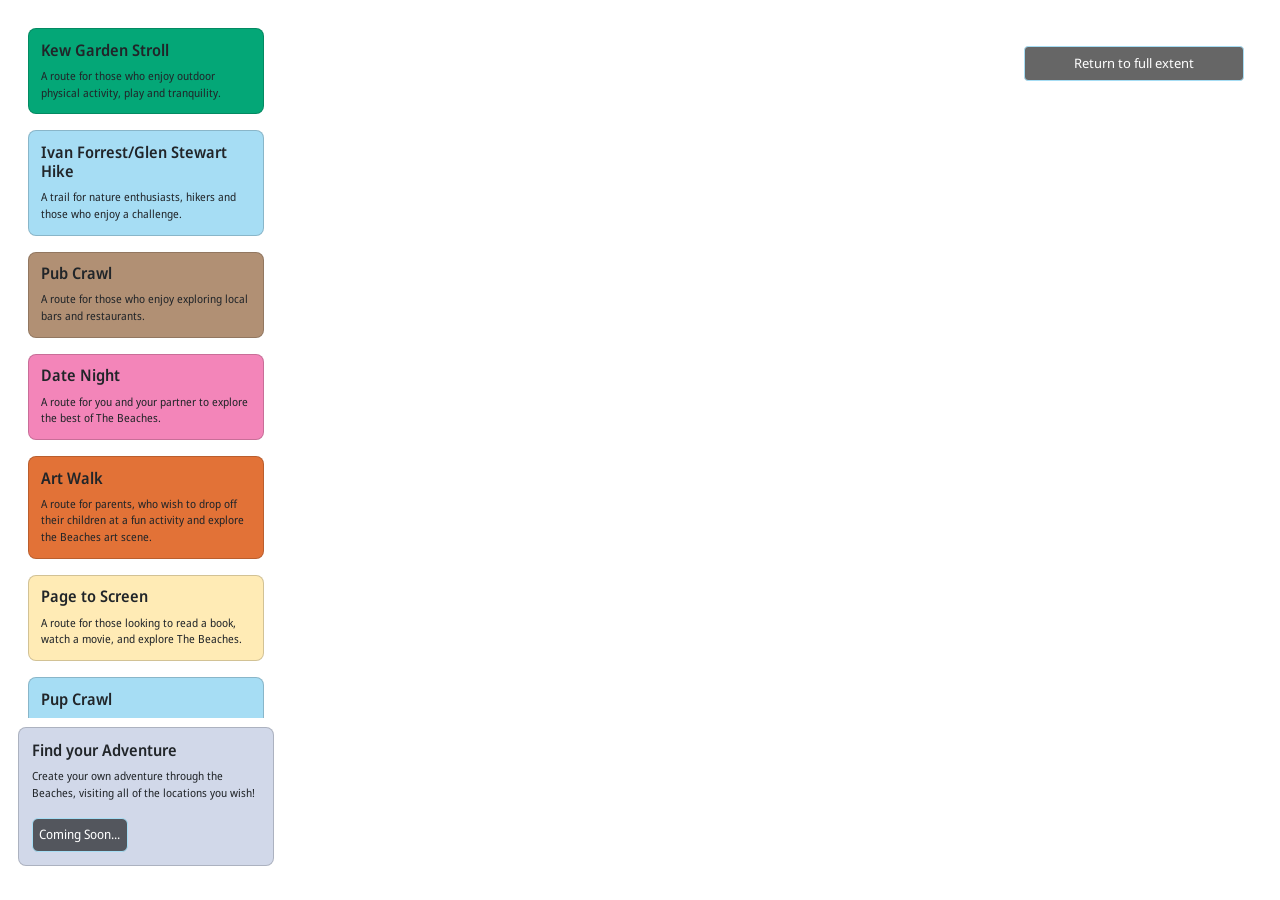
<file: index.html>
<!DOCTYPE html>
<html lang="en">

<head>
    <meta charset="UTF-8">
    <meta http-equiv="X-UA-Compatible" content="IE=edge">
    <meta name="viewport" content="width=device-width, initial-scale=1.0">
    <title>Take the Scenic Route</title>

    <!-- Mapbox GL JS -->
    <link href="https://api.mapbox.com/mapbox-gl-js/v3.18.1/mapbox-gl.css" rel="stylesheet">
    <script src="https://api.mapbox.com/mapbox-gl-js/v3.18.1/mapbox-gl.js"></script>

    <!-- Mapbox Geocoder -->
    <link rel="stylesheet"
        href="https://api.mapbox.com/mapbox-gl-js/plugins/mapbox-gl-geocoder/v5.1.0/mapbox-gl-geocoder.css"
        type="text/css">
    <script
        src="https://api.mapbox.com/mapbox-gl-js/plugins/mapbox-gl-geocoder/v5.1.0/mapbox-gl-geocoder.min.js"></script>

    <!-- Bootstrap CSS -->
    <link href="https://cdn.jsdelivr.net/npm/bootstrap@5.3.8/dist/css/bootstrap.min.css" rel="stylesheet"
        integrity="sha384-sRIl4kxILFvY47J16cr9ZwB07vP4J8+LH7qKQnuqkuIAvNWLzeN8tE5YBujZqJLB" crossorigin="anonymous">

    <!-- Link to CSS File -->
    <link rel="stylesheet" href="style-alt2.css">

    <link rel="preconnect" href="https://fonts.googleapis.com">
    <link rel="preconnect" href="https://fonts.gstatic.com" crossorigin>
    <link
        href="https://fonts.googleapis.com/css2?family=Bebas+Neue&family=Noto+Sans:ital,wdth,wght@0,87.5,100..900;1,87.5,100..900&display=swap"
        rel="stylesheet">
</head>

<body>
    <!-- MAP CONTAINER -->
    <div id='my-map' class='map-container'></div>

    <!-- NAVIGATION ELEMENTS -->
    <div class='map-search-container'>
        <div id="geocoder" class="geocoder"></div>
        <button type="button" class="btn btn-primary btn-sm" id="returnbutton">Return to full extent</button>
    </div>

    <!-- LEFT SIDEBAR PANEL -->
    <div class="left-panel">
        <!-- SCROLL AREA WITH CARDS FOR ROUTE CHOICE -->
        <div class="scroll-area" style="overflow-y:scroll;">
            <div class="mb-3" data-panel="panel-kew">
                <div class="card" id="card-kew">
                    <div class="card-body">
                        <!-- THIS IS WHAT USES SEE WHEN THE CARD IS IDLE -->
                        <h5 class="card-title">Kew Garden Stroll</h5>
                        <p class="card-text">A route for those who enjoy outdoor physical activity, play and
                            tranquility.
                        </p>

                    </div>
                </div>
            </div>
            <div class="mb-3" data-panel="panel-ivan-forrest">
                <div class="card" id="card-ivan-forrest">
                    <div class="card-body">
                        <!-- THIS IS WHAT USES SEE WHEN THE CARD IS IDLE -->
                        <h5 class="card-title">Ivan Forrest/Glen Stewart Hike</h5>
                        <p class="card-text">A trail for nature enthusiasts, hikers and those who enjoy a challenge.</p>

                    </div>
                </div>
            </div>
            <div class="mb-3" data-panel="panel-pub-crawl">
                <div class="card" id="card-pub-crawl">
                    <div class="card-body">
                        <!-- THIS IS WHAT USES SEE WHEN THE CARD IS IDLE -->
                        <h5 class="card-title">Pub Crawl</h5>
                        <p class="card-text">A route for those who enjoy exploring local bars and restaurants.</p>

                    </div>
                </div>
            </div>
            <div class="mb-3" data-panel="panel-date-night">
                <div class="card" id="card-date-night">
                    <div class="card-body">
                        <!-- THIS IS WHAT USES SEE WHEN THE CARD IS IDLE -->
                        <h5 class="card-title">Date Night</h5>
                        <p class="card-text">A route for you and your partner to explore the best of The Beaches.
                        </p>

                    </div>
                </div>
            </div>
            <div class="mb-3" data-panel="panel-artwalk">
                <div class="card" id="card-artwalk">
                    <div class="card-body">
                        <!-- THIS IS WHAT USES SEE WHEN THE CARD IS IDLE -->
                        <h5 class="card-title">Art Walk</h5>
                        <p class="card-text">A route for parents, who wish to drop off their children at a fun activity
                            and explore the Beaches art scene.</p>

                    </div>
                </div>
            </div>
            <div class="mb-3" data-panel="panel-page-to-screen">
                <div class="card" id="card-page-to-screen">
                    <div class="card-body">
                        <!-- THIS IS WHAT USES SEE WHEN THE CARD IS IDLE -->
                        <h5 class="card-title">Page to Screen</h5>
                        <p class="card-text">A route for those looking to read a book, watch a movie, and explore The
                            Beaches.</p>

                    </div>
                </div>
            </div>
            <div class="mb-3" data-panel="panel-pup-crawl">
                <div class="card" id="card-pup-crawl">
                    <div class="card-body">
                        <!-- THIS IS WHAT USES SEE WHEN THE CARD IS IDLE -->
                        <h5 class="card-title">Pup Crawl</h5>
                        <p class="card-text">A route for you and your pup to have an adventurous day at The Beaches.
                        </p>

                    </div>
                </div>
            </div>
            <div class="mb-3" data-panel="panel-clothing-crawl">
                <div class="card" id="card-clothing-crawl">
                    <div class="card-body">
                        <!-- THIS IS WHAT USES SEE WHEN THE CARD IS IDLE -->
                        <h5 class="card-title">Clothing Crawl</h5>
                        <p class="card-text">Explore some of the best independent and vintage clothing stores Queen St.
                            E has to offer!
                        </p>

                    </div>
                </div>
            </div>
            <div class="mb-3" data-panel="panel-health-walk">
                <div class="card" id="card-health-walk">
                    <div class="card-body">
                        <!-- THIS IS WHAT USES SEE WHEN THE CARD IS IDLE -->
                        <h5 class="card-title">Health Walk</h5>
                        <p class="card-text">A route for you to treat yourself to a day of health and wellness in The
                            Beaches.
                        </p>

                    </div>
                </div>
            </div>
        </div>

        <!-- FIND YOUR ADVENTURE ROUTE OPTION (TO BE IMPLEMENTED) -->
        <div class="mb-3">
            <div class="card" id="card-scenic-route">
                <div class="card-body">
                    <h5 class="card-title">Find your Adventure</h5>
                    <p class="card-text">Create your own adventure through the Beaches, visiting all of the locations
                        you wish!</p>
                    <a href="#" class="btn btn-primary">Coming Soon...</a>
                </div>
            </div>
        </div>
    </div>

    <!-- CARD PANELS -->
     <!-- THIS IS WHAT USES SEE WHEN A CARD IS HOVERED OR CLICKED -->
    <div id="panel-kew" class="side-panel" style="display: none;">
        <div class="card">
            <div class="card-body">
                <h5 class="card-title">Kew Garden Stroll</h5>
                <p class="card-text">A route for those who enjoy outdoor physical activity, play and tranquility. This
                    trail takes travellers through Kew Gardens Park, a staple place of gathering and play in The
                    Beaches.
                    Individuals and families may explore the park's gazebo, wildlife, and flora, while children are sure
                    to
                    love the playground nested just south of Queen Street East.
                </p>
                </br>
                <h5 class="card-title">While exploring, you may find:</h5>
                <p class="card-text">Eastern Grey Squirrel (Sciurus carolinensis), Peregrine Falcon (Falco peregrinus),
                    and Monarch (Danaus plexippus)
                </p>
                </br>
                <h5 class="card-title">Note:</h5>
                <p class="card-text">The purple heat-map present on the map represents areas of high biodiversity.</p>
                <!-- GOOGLE MAPS BUTTON (SEE SCRIPT.JS) -->
                <a href="#" class="btn btn-primary" id="kew-gardens-google-maps-btn">Take this route</a>
            </div>
        </div>
    </div>

    <div id="panel-ivan-forrest" class="side-panel" style="display: none;">
        <div class="card">
            <div class="card-body">
                <h5 class="card-title">Ivan Forrest/Glen Stewart Hike</h5>
                <p class="card-text">A trail for nature enthusiasts, hikers and those who enjoy a challenge. This trail
                    winds through The Beaches Neighbourhood's popular Ivan Forrest Gardens and Glen Stewart Ravine.
                    Whether it is the diversity in wildlife and flora or the steep elevation changes, the challenging
                    trail is best suited for those up for a challenge. Experience all the ravine has to offer, and don't
                    be afraid to go off the wooden path.</p>
                </br>
                <h5 class="card-title">While exploring, you may find:</h5>
                <p class="card-text">American Robin (Turdus migratorius), Turkey-Tail (Trametes versicolor), and
                    Cooper's Hawk (Astur cooperii)
                </p>
                </br>
                <h5 class="card-title">Note:</h5>
                <p class="card-text">The purple heat-map present on the map represents areas of high biodiversity.</p>
                <!-- GOOGLE MAPS BUTTON (SEE SCRIPT.JS) -->
                <a href="#" class="btn btn-primary" id="ivan-forrest-glen-stewart-google-maps-btn">Take this
                    route</a>
            </div>
        </div>
    </div>

    <div id="panel-pub-crawl" class="side-panel" style="display: none;">
        <div class="card">
            <div class="card-body">
                <h5 class="card-title">Pub Crawl</h5>
                <p class="card-text">A route for those who enjoy exploring local bars and restaurants. This route is
                    best for individuals and groups 19+. Experience what The Beaches has to offer as you meander along
                    Queen Street East, stopping at exciting pubs throughout your journey. Don't be afraid to try a spot
                    that catches your eye.</p>
                </br>
                <h5 class="card-title">On your journey, you will visit:</h5>
                <p class="card-text">The Stone Lion, The Wolfe Tone, Castro's Lounge, The Druid, The Outrigger, and The
                    Hideout on the Beach</p>
                <!-- GOOGLE MAPS BUTTON (SEE SCRIPT.JS) -->
                <a href="#" class="btn btn-primary" id="bar-crawl-google-maps-btn">Take this route</a>
            </div>
        </div>
    </div>

    <div id="panel-artwalk" class="side-panel" style="display: none;">
        <div class="card">
            <div class="card-body">
                <h5 class="card-title">Art Walk</h5>
                <p class="card-text">A route for parents in need of a fun night out. This route allows parents to drop
                    off their kids at a fun art studio. From there, parents will meander along Queen Street, stopping at
                    the many art stores and galleries the neighbourhood has to offer. Why not get a scoop of ice cream
                    on your way too?</p>
                </br>
                <h5 class="card-title">On your journey, you will visit:</h5>
                <p class="card-text">Thought Fox Art Studio, Studio 88 Art Gallery, the Boardwalk, Beaches N' Cream, The
                    Gardener's Cottage - Kew Williams House, and Incurable Collector</p>
                <!-- GOOGLE MAPS BUTTON (SEE SCRIPT.JS) -->
                <a href="#" class="btn btn-primary" id="artwalk-google-maps-btn">Take this route</a>
            </div>
        </div>
    </div>

    <div id="panel-date-night" class="side-panel" style="display: none;">
        <div class="card">
            <div class="card-body">
                <h5 class="card-title">Date Night</h5>
                <p class="card-text">Looking to explore the best of The Beaches? This route is for pairs seeking a
                    memorable evening out! Experience the charm of Queen Street East as you stroll past gift shops, ice
                    cream, and finish it off with a movie. Whether you're celebrating a special occasion or simply
                    enjoying a night out, let The Beaches set the scene.</p>
                </br>
                <h5 class="card-title">On your journey, you will visit:</h5>
                <p class="card-text">Beachwood Flower Shop, Hanji Gifts, Shop Makers The Beaches, Arts on Queen, Ed's
                    Real Scoop, & Fox Theatre.</p>
                <!-- GOOGLE MAPS BUTTON (SEE SCRIPT.JS) -->
                <a href="#" class="btn btn-primary" id="date-night-google-maps-btn">Take this route</a>
            </div>
        </div>
    </div>

    <div id="panel-page-to-screen" class="side-panel" style="display: none;">
        <div class="card">
            <div class="card-body">
                <h5 class="card-title">Page to Screen</h5>
                <p class="card-text">A route for those looking to read a book, watch a movie, and explore The
                    Beaches. This route is primarily for those who enjoy time with themselves or with a friend, and some
                    quiet. Travellers will first start at The Beaches branch of The Toronto Public Library, picking out
                    a book of their choosing. They may also want to check out the Coles bookstore just nextdoor. After,
                    travellers will be encouraged to read their new book, before walking towards one of the oldest movie
                    theatres in Toronto, The Fox Theatre. Travellers shouldn't be afraid to check out some stores along
                    the way.</p>
                </br>
                <h5 class="card-title">While exploring, you may find:</h5>
                <p class="card-text">Toronto Public Library - Beaches Branch, Kew Gardens, Ivan Forrest Gardens, Judy's
                    Beach Cafe, and The Fox Theatre</p>
                <!-- GOOGLE MAPS BUTTON (SEE SCRIPT.JS) -->
                <a href="#" class="btn btn-primary" id="page-to-screen-google-maps-btn">Take this route</a>
            </div>
        </div>
    </div>

    <div id="panel-pup-crawl" class="side-panel" style="display: none;">
        <div class="card">
            <div class="card-body">
                <h5 class="card-title">Pup Crawl</h5>
                <p class="card-text">Take this route if you want to give your pup the ultimate day out! Start your
                    adventure with a quick trip to a pet food store and grab a treat for your furry pal. Next, take a
                    walk down to Kew Gardens Dog Park for some sandy paws and splashes in the lake. Finally, end the day
                    by pampering the pooch at a doggy spa for a quick wash.</p>
                </br>
                <h5 class="card-title">On your journey, you will visit:</h5>
                <p class="card-text">RAW 101, Kew Gardens Dog Park, & Petninsula.</p>
                <!-- GOOGLE MAPS BUTTON (SEE SCRIPT.JS) -->
                <a href="#" class="btn btn-primary" id="pup-crawl-google-maps-btn">Take this route</a>
            </div>
        </div>
    </div>

    <div id="panel-clothing-crawl" class="side-panel" style="display: none;">
        <div class="card">
            <div class="card-body">
                <h5 class="card-title">Clothing Crawl</h5>
                <p class="card-text">Find your new favourite hidden gem with this clothing crawl route! Featuring
                    vintage shops and locally owned clothing stores, its the perfect day out in The Beaches to add a
                    beautiful new piece to your wardrobe.</p>
                </br>
                <h5 class="card-title">On your journey, you will visit:</h5>
                <p class="card-text">Maria's Vintage Boutique, Boa Boutique, Charming Parrot, and Dot & Bea.</p>
                <!-- GOOGLE MAPS BUTTON (SEE SCRIPT.JS) -->
                <a href="#" class="btn btn-primary" id="clothing-crawl-google-maps-btn">Take this route</a>
            </div>
        </div>
    </div>

    <div id="panel-health-walk" class="side-panel" style="display: none;">
        <div class="card">
            <div class="card-body">
                <h5 class="card-title">Health Walk</h5>
                <p class="card-text">Get the most out of The Beaches healthy lifestyle by taking this route. Take the
                    time to wind down with a restorative hot yoga class and grab a smoothie or acai bowl afterwards to
                    recharge. Then double up on your self care by taking a pilates class to really get your muscles
                    active. Be sure to stop in at Haven Cafe for a good dose of community connection and a plant-based
                    treat after all your hard work.</p>
                </br>
                <h5 class="card-title">On your journey, you will visit:</h5>
                <p class="card-text">Beaches Hot Yoga, Heal Wellness Acai Shop, After Glow Pilates Studio, Farmacia
                    Health Bar, and The Haven Cafe.</p>
                <!-- GOOGLE MAPS BUTTON (SEE SCRIPT.JS) -->
                <a href="#" class="btn btn-primary" id="health-walk-google-maps-btn">Take this route</a>
            </div>
        </div>
    </div>


    <!-- Load the mapbox-gl-geocoder plugin. -->
    <script
        src="https://api.mapbox.com/mapbox-gl-js/plugins/mapbox-gl-geocoder/v5.1.0/mapbox-gl-geocoder.min.js"></script>
    <link rel="stylesheet"
        href="https://api.mapbox.com/mapbox-gl-js/plugins/mapbox-gl-geocoder/v5.1.0/mapbox-gl-geocoder.css"
        type="text/css">

    <!-- Load First JS File -->
    <script src="script.js"></script>
    <!-- Load Second JS File -->
    <script src="mapbox_script.js"></script>
</body>

</html>
</file>
<file: style-alt2.css>
/* To style a new card, already added in HTML, do the following:
    add new style:
    #<YOUR-CARD-CUSTOM-ID> {
    background-color: var(<BRAND COLOUR OF YOUR CHOICE);
    }

    Fill in the id and colour fields with those of your choice.
    Keep this id and colour in mind when moving to route styling in mapbox_script.js
*/
:root {
    /* Brand colours defined as constants here so they can be accessed everywhere and changed easily */
    --BRAND_WHITE: #e8f8ff;
    --BRAND_LIGHT_BLUE: #a6ddf4;
    --BRAND_YELLOW: #ffebb5;
    --BRAND_PINK: #d90368;
    --BRAND_LIGHT_PINK: #f385b9;
    --BRAND_GREEN: #04a777;
    --BRAND_DARK_BLUE: #000f4d;
    --BRAND_LIGHT_PURPLE: #d1d8e9;
    --BRAND_PEACH: #f8d8aa;
    --BRAND_ORANGE: #e27237;
    --BRAND_BROWN: #9a8f6e;
    --BRAND_TAUPE: #b19074;
}

body {
    /* The exact font in branding package is proprietary and therefore not accessible to us. Here is an approximation */
    font-family: "Noto Sans", sans-serif;
        font-optical-sizing: auto;
        font-weight: 400;
        font-style: normal;
        font-variation-settings:
            "wdth" 87.5;
            font-size: 0.7rem;
}

h5 {
    font-family: "Noto Sans", sans-serif;
    font-optical-sizing: auto;
    font-weight: 600;
    font-style: normal;
    font-variation-settings:
        "wdth" 87.5;
    font-size: 1rem;
}

.card {
    background-color: white;
    opacity: 1;
    width: 100%;
    border-radius: 8px;
}

.card-body {
    padding: 5%;
    opacity: 1;
}

.btn {
    /* width: 5rem; */
    font-size: small;
    padding: 0.5em;
    background-color: color-mix(in srgb, black, transparent 40%);
    border-color: #a6ddf4;
}

.map-container {
    position: absolute;
    top: 0;
    bottom: 0;
    width: 100%;
}

.map-search-container {
    position: absolute;
    background: rgba(255, 255, 255, 0.8);
    top: 2vh;
    right: 2vh;
    width: 20vw;
    padding: 2vh;
    border-radius: 8px;
    overflow: visible;
}

.mapboxgl-ctrl-top-right {
    top: 160px;
    right: 10px;
}

.mapboxgl-ctrl-geocoder {
    width: 100% !important;
    min-width: unset !important;
    max-width: unset !important;
    box-shadow: none;
    margin: 0;
}

.geocoder {
    position: relative;
    margin: 10px 0 10px;
    width: 100%;
}

#returnbutton {
    position: relative;
    width: 100%;
}

.left-panel {
    /* Contains all cards along left */
    position: absolute;
    top: 2vh;
    bottom: 2vh;

    left: 2vh;
    min-width: 150px;
    width: 20vw;
    max-width: 500px;

    display: flex;
    flex-direction: column;
    gap: 1vh;
}


.scroll-area {
    /* Allows for scrolling through cards */
    background: rgba(255, 255, 255, 0.3);
    width: 100%;
    flex: 1;
    min-height: 0;
    overflow-y: auto;
    padding: 10px;
    border-radius: 8px;
}
/* each card has a custom class/id to be styled below */
/* To add a new card, replicate patterns below */

#card-kew {
    background-color: var(--BRAND_GREEN);
}


#card-ivan-forrest {
    background-color: var(--BRAND_LIGHT_BLUE);

}

#card-pub-crawl {
    background-color: var(--BRAND_TAUPE);
}

#card-artwalk {
    background-color: var(--BRAND_ORANGE);
}

#card-date-night {
    background-color: var(--BRAND_LIGHT_PINK);
}

#card-page-to-screen {
    background-color: var(--BRAND_YELLOW);
}

#card-pup-crawl {
    background-color: var(--BRAND_LIGHT_BLUE);
}

#card-scenic-route {
    background-color: var(--BRAND_LIGHT_PURPLE);
}

#card-clothing-crawl { 
    background-color: var(--BRAND_LIGHT_PINK);
}

#card-health-walk {
    background-color: var(--BRAND_GREEN);
}
    
.side-panel {
    /* This is the panel that opens up to show more information */
    position: absolute;
    left: 22vw;
    min-width: 150px;
        width: 20vw;
        max-width: 500px;
    top: 2vh;
    display: flex;
    flex-direction: column;
    border-radius: 8px;
    padding: 1vh;

    
}

/* Each card has a custom panel. To create a new card, follow style pattern below. */

#panel-kew {
    background-color: color-mix(in srgb, var(--BRAND_GREEN), transparent 40%);
}

#panel-ivan-forrest {
    background-color: color-mix(in srgb, var(--BRAND_LIGHT_BLUE), transparent 40%);;
}

#panel-pub-crawl {
    background-color: color-mix(in srgb, var(--BRAND_TAUPE), transparent 40%);
}

#panel-page-to-screen {
    background-color: color-mix(in srgb, var(--BRAND_YELLOW), transparent 40%);
}

#panel-artwalk {
    background-color: color-mix(in srgb, var(--BRAND_ORANGE), transparent 40%);
}

#panel-date-night {
    background-color: color-mix(in srgb, var(--BRAND_LIGHT_PINK), transparent 40%);
}

#panel-pup-crawl {
    background-color: color-mix(in srgb, var(--BRAND_LIGHT_BLUE), transparent 40%);
}

#panel-clothing-crawl { 
    background-color: color-mix(in srgb, var(--BRAND_LIGHT_PINK), transparent 40%);
}

#panel-health-walk {background-color: color-mix(in srgb, var(--BRAND_GREEN), transparent 40%);
}
</file>
